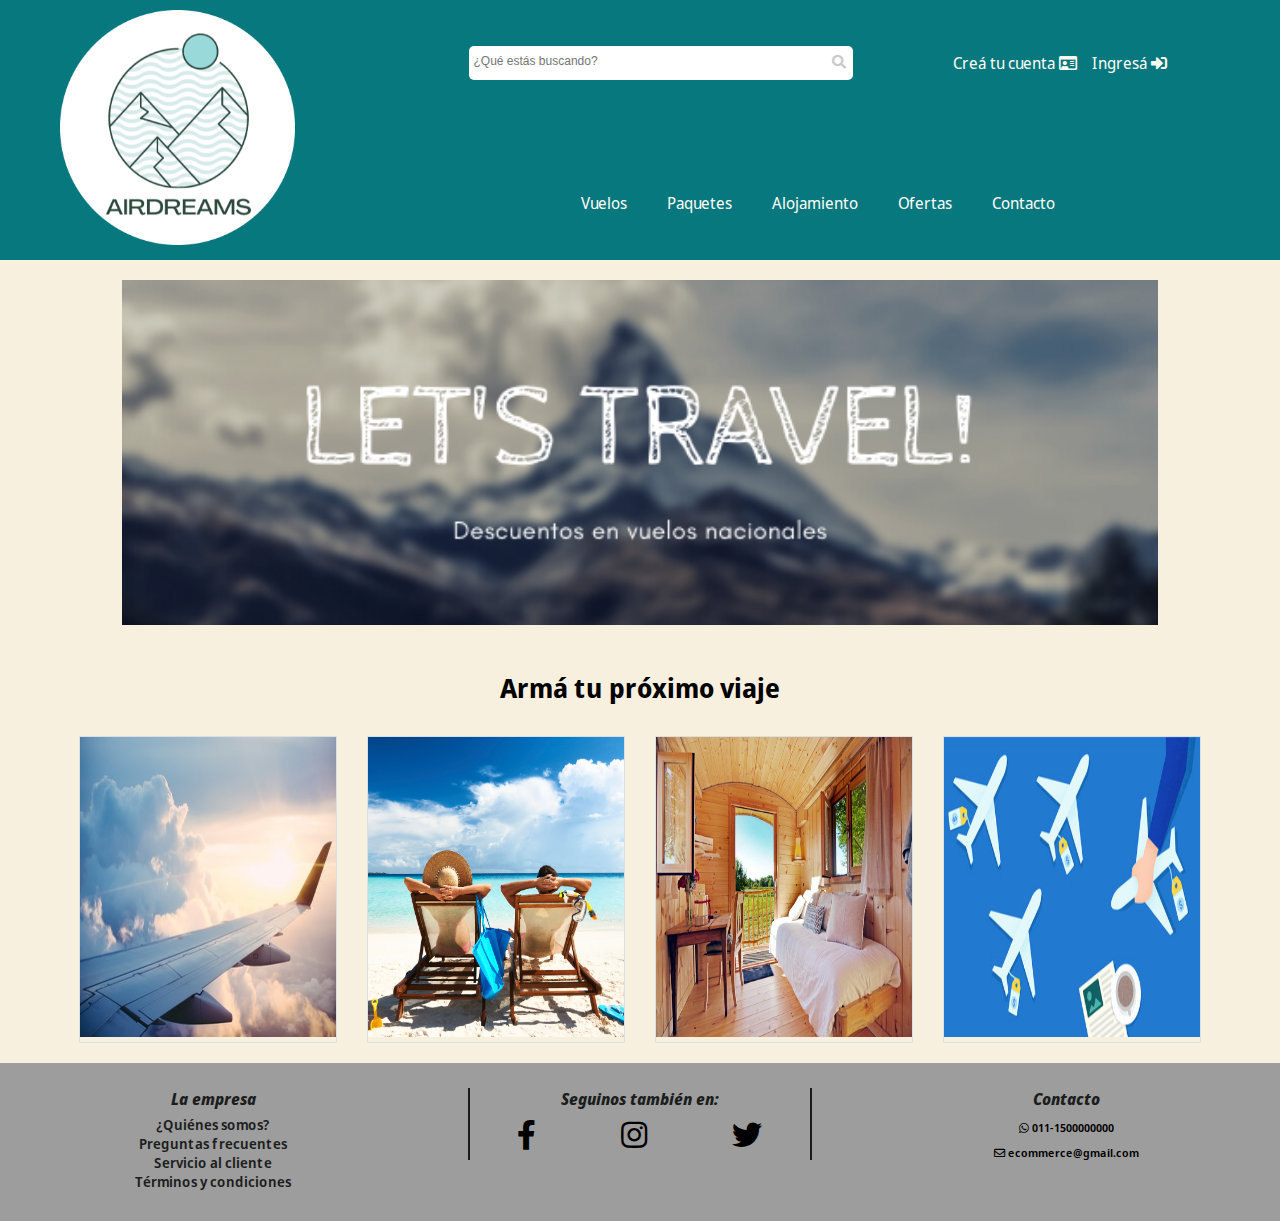
<file: views/index.html>
<!DOCTYPE html>
<html lang="en">
<head>
    <meta charset="UTF-8">
    <meta http-equiv="X-UA-Compatible" content="IE=edge">
    <meta name="viewport" content="width=device-width, initial-scale=1.0">
    <title>Home</title>
    <link rel="preconnect" href="https://fonts.googleapis.com">
    <link rel="preconnect" href="https://fonts.gstatic.com" crossorigin>
    <link href="https://fonts.googleapis.com/css2?family=Noto+Sans+Display:wght@100&display=swap" rel="stylesheet">
    <link href="https://cdnjs.cloudflare.com/ajax/libs/font-awesome/5.15.3/css/all.min.css" rel="stylesheet">
    <link rel="stylesheet" href= "../css/styles.css">
</head>
<body>

    <header> 
        
        <div class= "menu-container">
            <div class= "logo-container"><a href= "/"><img class= "logo" src= '../img/logo.png' alt= 'Logo'></a></div>
        
            <div class= "top-menu">     
            
                <form class="searcher" action="products/search" method="POST">
                    <input class="search-bar" name="search" type="text" placeholder="¿Qué estás buscando?">
                    <div class="lupa">
                        <button class="lupa button-search-bar" type="submit">
                            <i class="fas fa-search"></i>
                        </button> 
                    </div>
                </form>

                <nav class= "nav-header">
                    <ul class= "top-navbar">
                        <li><a href= "./register.html">Creá tu cuenta <i class="far fa-id-card"></i></a></li>
                        <li><a href= "./login.html">Ingresá <i class="fas fa-sign-in-alt"></i></a></li> 
                    </ul>   
                </nav>    
                
                <nav class= "categories-nav">
                    <ul class= "bottom-navbar" >
                        <li><a href= "#">Vuelos</a></li>
                        <li><a href= "#">Paquetes</a></li>
                        <li><a href= "#">Alojamiento</a></li>
                        <li><a href= "#">Ofertas</a></li>
                        <li><a href= "./contact.html">Contacto</a></li>
                    </ul>  
                </nav>
            </div> 
        </div>       
       
        <div class="burger-menu">
            <i class="fas fa-bars"></i>
        </div> 

    </header>

    <main class= "home-main">

        <div class= "banner-container"><img class= "banner" src= "../img/banner.png" alt= "Banner"></div>

        <h3 class= "h3-home"> Armá tu próximo viaje</h3>

        <section class="section-categories">
            <article class="category-box">
              <a href="#"><img class="imgProd" src="../img/flights.jpeg"></a>
              <p class="category-title flight">VUELOS</p>
            </article>
          
            <article class="category-box">
              <a href="#"><img class="imgProd" src="../img/package.jpg"></a>
              <p class="category-title package">PAQUETES</p>
            </article>
      
            <article class="category-box">
              <a href="#"><img class="imgProd" src="../img/accomodation.jpeg"></a>
              <p class="category-title accomodation">ALOJAMIENTOS</p>
            </article>
          
            <article class="category-box">
              <a href="#"><img class="imgProd" src="../img/sales.jpg"></a>
              <p class="category-title sale">OFERTAS</p>
            </article>
          </section>

    </main>
    
    <footer>  

        <section>
            <div class="about-us">
                <p>La empresa</p>
                <nav>
                    <ul>
                        <li><a href= "#">¿Quiénes somos?</a></li>
                        <li><a href= "#">Preguntas frecuentes</a></li>                        
                        <li><a href="#">Servicio al cliente</a></li>
                        <li><a href="#">Términos y condiciones</a></li>
                    </ul>
                </nav>
            </div>
        </section>

        <section>
            <div class="redes">
                <p>Seguinos también en:</p>
                <div class="social-media">
                    <i class="fab fa-facebook-f"></i>
                    <i class="fab fa-instagram"></i>
                    <i class="fab fa-twitter"></i>
                </div>
            </div>
        </section>

        <section>
            <div class="contact">
                <p>Contacto</p>
                <div class="whatsapp"><i class="fab fa-whatsapp"></i> 011-1500000000</div>
                <div class="email"><i class="far fa-envelope"></i> ecommerce@gmail.com</div>
            </div>
        </section>

    </footer>
    
</body>
</html>
</file>
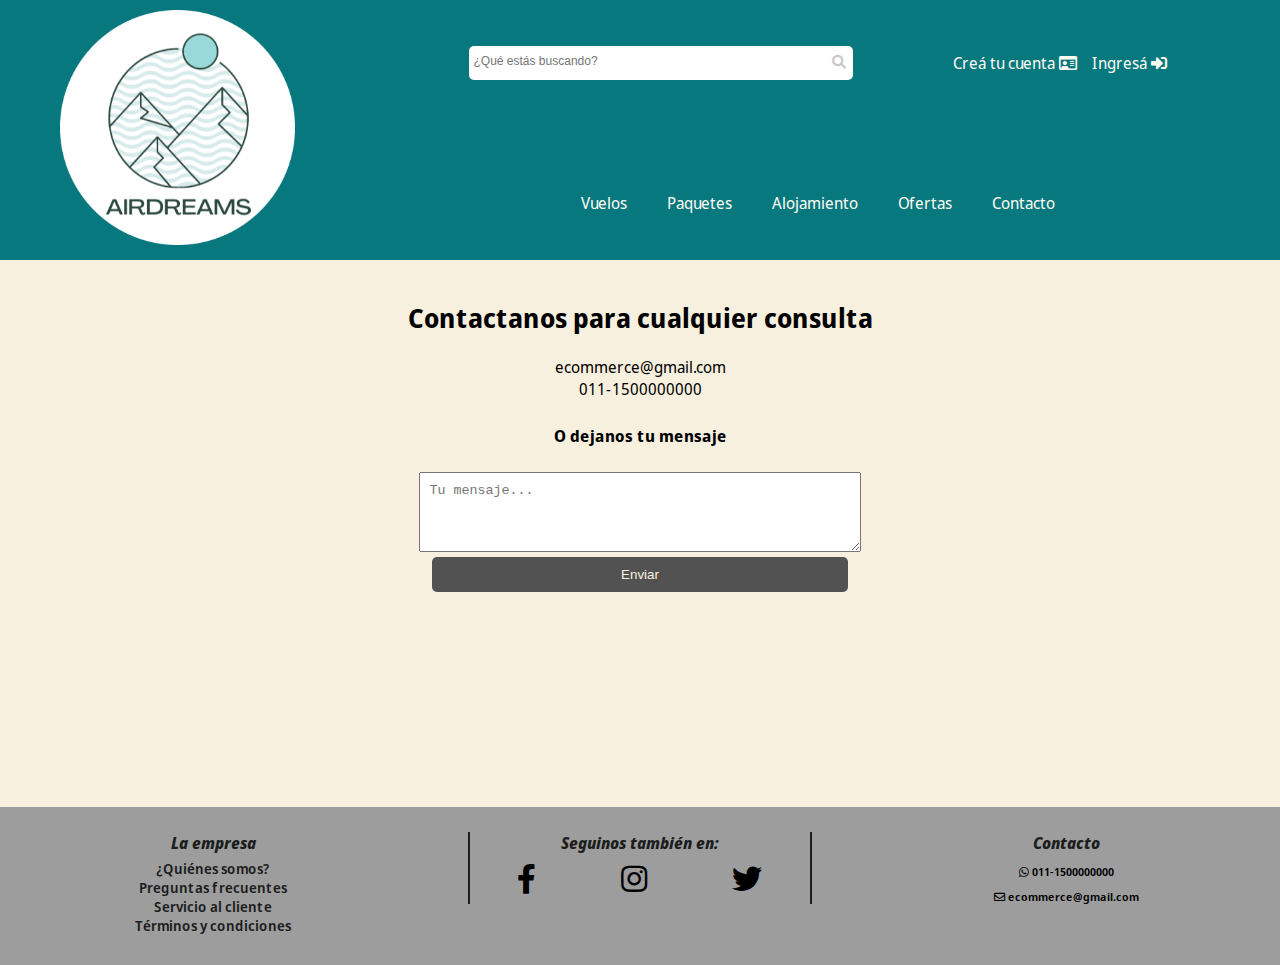
<file: views/contact.html>
<!DOCTYPE html>
<html lang="en">
<head>
    <meta charset="UTF-8">
    <meta http-equiv="X-UA-Compatible" content="IE=edge">
    <meta name="viewport" content="width=device-width, initial-scale=1.0">
    <title>Contacto</title>
    <link rel="preconnect" href="https://fonts.googleapis.com">
    <link rel="preconnect" href="https://fonts.gstatic.com" crossorigin>
    <link href="https://fonts.googleapis.com/css2?family=Noto+Sans+Display:wght@100&display=swap" rel="stylesheet">
    <link href="https://cdnjs.cloudflare.com/ajax/libs/font-awesome/5.15.3/css/all.min.css" rel="stylesheet">
    <link rel="stylesheet" href= "../css/styles.css">
</head>
<body>

    <header> 
        
        <div class= "menu-container">
            <div class= "logo-container"><a href= "./index.html"><img class= "logo" src= '../img/logo.png' alt= 'Logo'></a></div>
        
            <div class= "top-menu">     
            
                <form class="searcher" action="products/search" method="POST">
                    <input class="search-bar" name="search" type="text" placeholder="¿Qué estás buscando?">
                    <div class="lupa">
                        <button class="lupa button-search-bar" type="submit">
                            <i class="fas fa-search"></i>
                        </button> 
                    </div>
                </form>

                <nav class= "nav-header">
                    <ul class= "top-navbar">
                        <li><a href= "/">Creá tu cuenta <i class="far fa-id-card"></i></a></li>
                        <li><a href= "./login.html">Ingresá <i class="fas fa-sign-in-alt"></i></a></li> 
                    </ul>   
                </nav>    
                
                <nav class= "categories-nav">
                    <ul class= "bottom-navbar" >
                        <li><a href= "#">Vuelos</a></li>
                        <li><a href= "#">Paquetes</a></li>
                        <li><a href= "#">Alojamiento</a></li>
                        <li><a href= "#">Ofertas</a></li>
                        <li><a href= "#">Contacto</a></li>
                    </ul>  
                </nav>
            </div> 
        </div>       
       
        <div class="burger-menu">
            <i class="fas fa-bars"></i>
        </div> 

    </header>


    <main class= "main-contact">

        <h3 class= "h3-home">Contactanos para cualquier consulta</h3>
        <p>ecommerce@gmail.com</p>
        <p>011-1500000000</p>

        <h4>O dejanos tu mensaje</h2>

        <form class="form-contact" action="/contact" method="POST">
            <textarea class="msg-contact" placeholder="Tu mensaje..."></textarea>
            <div class="button-contact"><button type= "submit" class="form-submit-button">Enviar</button></div>
        </form>
        
        <div class= "iframe-contact">
            <iframe class= "iframe" src="https://www.google.com/maps/embed?pb=!1m23!1m12!1m3!1d10893.271969305348!2d-58.46167095027363!3d-34.561263870022316!2m3!1f0!2f0!3f0!3m2!1i1024!2i768!4f13.1!4m8!3e0!4m0!4m5!1s0x95bcb5d483c1cd67%3A0x8a1edb81ef235af6!2sAv.%20Cabildo%2C%20Buenos%20Aires!3m2!1d-34.5616403!2d-58.457633799999996!5e0!3m2!1ses!2sar!4v1636594354720!5m2!1ses!2sar" width="600" height="450" style="border:0;" allowfullscreen="" loading="lazy"></iframe>

        </div>

    </main>


    <footer>  

        <section>
            <div class="about-us">
                <p>La empresa</p>
                <nav>
                    <ul>
                        <li><a href= "#">¿Quiénes somos?</a></li>
                        <li><a href= "#">Preguntas frecuentes</a></li>                        
                        <li><a href="#">Servicio al cliente</a></li>
                        <li><a href="#">Términos y condiciones</a></li>
                    </ul>
                </nav>
            </div>
        </section>

        <section>
            <div class="redes">
                <p>Seguinos también en:</p>
                <div class="social-media">
                    <i class="fab fa-facebook-f"></i>
                    <i class="fab fa-instagram"></i>
                    <i class="fab fa-twitter"></i>
                </div>
            </div>
        </section>

        <section>
            <div class="contact">
                <p>Contacto</p>
                <div class="whatsapp"><i class="fab fa-whatsapp"></i> 011-1500000000</div>
                <div class="email"><i class="far fa-envelope"></i> ecommerce@gmail.com</div>
            </div>
        </section>

    </footer>
    
</body>
</html>
</file>
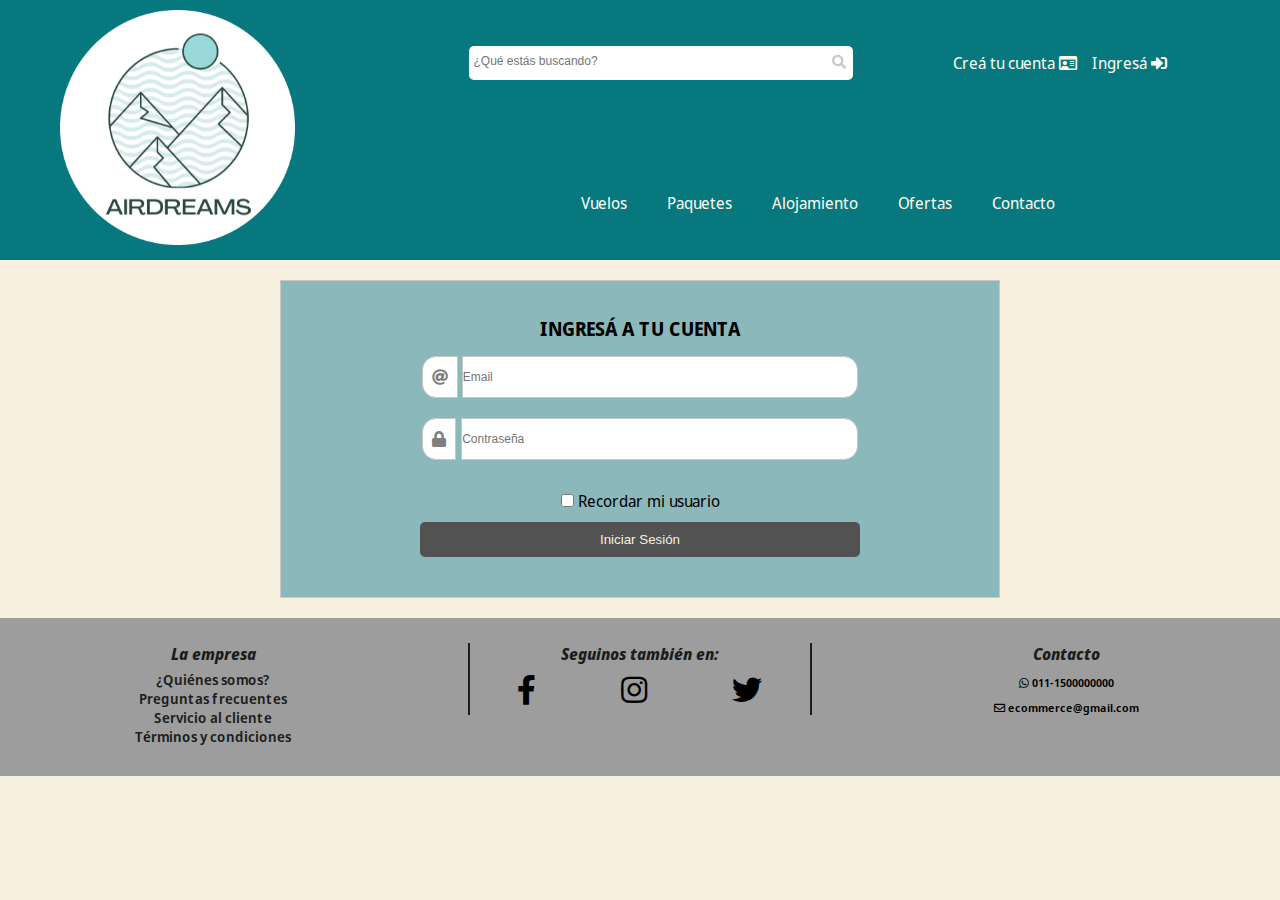
<file: views/login.html>
<!DOCTYPE html>
<html lang="en">
<head>
    <meta charset="UTF-8">
    <meta http-equiv="X-UA-Compatible" content="IE=edge">
    <meta name="viewport" content="width=device-width, initial-scale=1.0">
    <title>Log In</title>
    <link rel="preconnect" href="https://fonts.googleapis.com">
    <link rel="preconnect" href="https://fonts.gstatic.com" crossorigin>
    <link href="https://fonts.googleapis.com/css2?family=Noto+Sans+Display:wght@100&display=swap" rel="stylesheet">
    <link href="https://cdnjs.cloudflare.com/ajax/libs/font-awesome/5.15.3/css/all.min.css" rel="stylesheet">
    <link rel="stylesheet" href= "../css/styles.css">
</head>
<body>

    <header> 
        
        <div class= "menu-container">
            <div class= "logo-container"><a href= "./index.html"><img class= "logo" src= '../img/logo.png' alt= 'Logo'></a></div>
        
            <div class= "top-menu">     
            
                <form class="searcher" action="products/search" method="POST">
                    <input class="search-bar" name="search" type="text" placeholder="¿Qué estás buscando?">
                    <div class="lupa">
                        <button class="lupa button-search-bar" type="submit">
                            <i class="fas fa-search"></i>
                        </button> 
                    </div>
                </form>

                <nav class= "nav-header">
                    <ul class= "top-navbar">
                        <li><a href= "./register.html">Creá tu cuenta <i class="far fa-id-card"></i></a></li>
                        <li><a href= "/">Ingresá <i class="fas fa-sign-in-alt"></i></a></li> 
                    </ul>   
                </nav>    
                
                <nav class= "categories-nav">
                    <ul class= "bottom-navbar" >
                        <li><a href= "#">Vuelos</a></li>
                        <li><a href= "#">Paquetes</a></li>
                        <li><a href= "#">Alojamiento</a></li>
                        <li><a href= "#">Ofertas</a></li>
                        <li><a href= "./contact.html">Contacto</a></li>
                    </ul>  
                </nav>
            </div> 
        </div>       
       
        <div class="burger-menu">
            <i class="fas fa-bars"></i>
        </div> 

    </header>


    <main class="main-register">     
        
        <form action="/login" method="POST">          
            
            <div class="form-login">

                <h3 class="etiquetaRegister">INGRESÁ A TU CUENTA</h3>

                <div class="input-group">
                    <span><i class="fas fa-at"></i></span>
                    <input id="test-email" class="form-input" type="text" name= "email" placeholder="Email">
                </div>                
            
                <div class="input-group">
                    <span><i class="fas fa-lock"></i></span>
                    <input id="test-password" class="form-input" type="password" name= "password"  placeholder="Contraseña">
                </div>                

                <div class="checkbox-login">
                    <input type="checkbox"  name="remember_user"> Recordar mi usuario
                </div>

                <div class= "div-btn-registro">
                    <button class="form-submit-button" type="submit">Iniciar Sesión</button>
                </div>
            </div>
        </form>
    </main>

    <footer>  

        <section>
            <div class="about-us">
                <p>La empresa</p>
                <nav>
                    <ul>
                        <li><a href= "#">¿Quiénes somos?</a></li>
                        <li><a href= "#">Preguntas frecuentes</a></li>                        
                        <li><a href="#">Servicio al cliente</a></li>
                        <li><a href="#">Términos y condiciones</a></li>
                    </ul>
                </nav>
            </div>
        </section>

        <section>
            <div class="redes">
                <p>Seguinos también en:</p>
                <div class="social-media">
                    <i class="fab fa-facebook-f"></i>
                    <i class="fab fa-instagram"></i>
                    <i class="fab fa-twitter"></i>
                </div>
            </div>
        </section>

        <section>
            <div class="contact">
                <p>Contacto</p>
                <div class="whatsapp"><i class="fab fa-whatsapp"></i> 011-1500000000</div>
                <div class="email"><i class="far fa-envelope"></i> ecommerce@gmail.com</div>
            </div>
        </section>

    </footer>
    
</body>
</html>
</file>
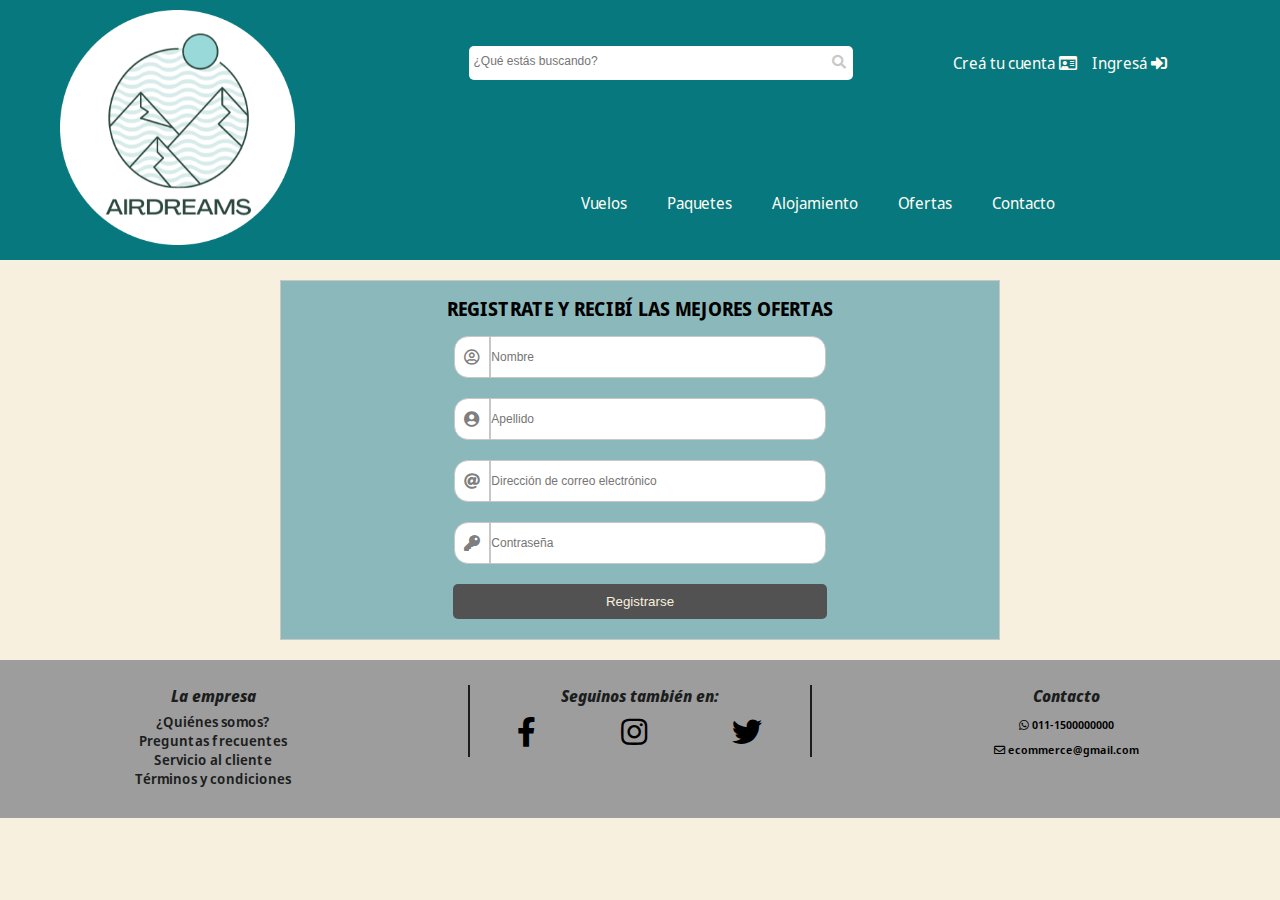
<file: views/register.html>
<!DOCTYPE html>
<html lang="en">
<head>    
    <meta charset="UTF-8">
    <meta http-equiv="X-UA-Compatible" content="IE=edge">
    <meta name="viewport" content="width=device-width, initial-scale=1.0">
    <title>Registro</title>
    <link rel="preconnect" href="https://fonts.googleapis.com">
    <link rel="preconnect" href="https://fonts.gstatic.com" crossorigin>
    <link href="https://fonts.googleapis.com/css2?family=Noto+Sans+Display:wght@100&display=swap" rel="stylesheet">
    <link href="https://cdnjs.cloudflare.com/ajax/libs/font-awesome/5.15.3/css/all.min.css" rel="stylesheet">
    <link rel="stylesheet" href= "../css/styles.css">
</head>
<body>

    <header> 
        
        <div class= "menu-container">
            <div class= "logo-container"><a href= "./index.html"><img class= "logo" src= '../img/logo.png' alt= 'Logo'></a></div>
        
            <div class= "top-menu">     
            
                <form class="searcher" action="products/search" method="POST">
                    <input class="search-bar" name="search" type="text" placeholder="¿Qué estás buscando?">
                    <div class="lupa">
                        <button class="lupa button-search-bar" type="submit">
                            <i class="fas fa-search"></i>
                        </button> 
                    </div>
                </form>

                <nav class= "nav-header">
                    <ul class= "top-navbar">
                        <li><a href= "/">Creá tu cuenta <i class="far fa-id-card"></i></a></li>
                        <li><a href= "./login.html">Ingresá <i class="fas fa-sign-in-alt"></i></a></li> 
                    </ul>   
                </nav>    
                
                <nav class= "categories-nav">
                    <ul class= "bottom-navbar" >
                        <li><a href= "#">Vuelos</a></li>
                        <li><a href= "#">Paquetes</a></li>
                        <li><a href= "#">Alojamiento</a></li>
                        <li><a href= "#">Ofertas</a></li>
                        <li><a href= "./contact.html">Contacto</a></li>
                    </ul>  
                </nav>
            </div> 
        </div>       
       
        <div class="burger-menu">
            <i class="fas fa-bars"></i>
        </div> 

    </header>
    
    <main class="main-register">
        
        <div class="contRegistro">
            <h3 class="etiquetaRegister">REGISTRATE Y RECIBÍ LAS MEJORES OFERTAS</h3>

            <form action="/register" method="POST" class="form-register" id="form-registro" enctype="multipart/form-data">

                <div class="input-group">
                    <span><i class="far fa-user-circle"></i></span>
                    <input type="text" name="first_name" class="form-input" id="first_name"
                        placeholder= "Nombre">                        
                </div>

                <div class="input-group">
                    <span><i class="fas fa-user-circle"></i></span>
                    <input type="text" name="last_name" class="form-input" id="last_name" placeholder= "Apellido">                        
                </div>

                <div class="input-group">
                    <span><i class="fas fa-at"></i></span>
                    <input type="email" name="email" class="form-input" id="email" placeholder="Dirección de correo electrónico">                        
                </div>

                <div class="input-group">
                    <span><i class="fas fa-key"></i></span>
                    <input type="password" name="password" class="form-input" id="password" placeholder="Contraseña">                        
                </div>

                <div class="div-btn-registro">
                    <button type="submit" class="form-submit-button">Registrarse</button>
                </div>
            </form>            
        </div>
    </main>

    <footer>  

        <section>
            <div class="about-us">
                <p>La empresa</p>
                <nav>
                    <ul>
                        <li><a href= "#">¿Quiénes somos?</a></li>
                        <li><a href= "#">Preguntas frecuentes</a></li>                        
                        <li><a href="#">Servicio al cliente</a></li>
                        <li><a href="#">Términos y condiciones</a></li>
                    </ul>
                </nav>
            </div>
        </section>

        <section>
            <div class="redes">
                <p>Seguinos también en:</p>
                <div class="social-media">
                    <i class="fab fa-facebook-f"></i>
                    <i class="fab fa-instagram"></i>
                    <i class="fab fa-twitter"></i>
                </div>
            </div>
        </section>

        <section>
            <div class="contact">
                <p>Contacto</p>
                <div class="whatsapp"><i class="fab fa-whatsapp"></i> 011-1500000000</div>
                <div class="email"><i class="far fa-envelope"></i> ecommerce@gmail.com</div>
            </div>
        </section>

    </footer>
    
</body>
</html>
</file>
<file: css/styles.css>
/* Estilos generales */

*{
    box-sizing: border-box;
    margin: 0 auto;
    padding: 0;    
}

body {
    font-family: 'Noto Sans Display';
    background-color: #F8F0DF
}

/* Header */

header{
    background-color: #07787e;
    color: #FEFBF3   
}

header .menu-container{
    display: flex
}

header .top-menu{
    display:flex;
    justify-content: space-around;
    align-items: center;
    width: 60%
}

header .logo-container{
    margin:0px;
    text-align: center;
    max-width: 50%;
    padding: 10px
}

header .logo{
    width: 70%
}

header .search-bar {
    background-color: white;
    border-radius: 50px;
    border: none;
    max-width: 500px;
    font-size: 12px;
    display: inline-block;
    width: 80%;
    line-height: 31px;
    outline: none
}

header .search-bar input {
    border: none;
}

header .searcher {
    background: white;
    position: relative;
    border-radius: 5px;
    width: 70%;
}

header .lupa i {
    cursor: pointer;
    color: #cac7c7fa
}

header .lupa {
    background: transparent;
    border: none;
    cursor: pointer;
    font-size: 14px;
    top: 0;
    right: 0;
    z-index: 2;
    padding-right: 3px;
    padding-top: 6px;
    padding-bottom: 6px;
    float: right;
}

header .button-search-bar {
    padding: 4px;
    padding-top: 2px;
    border: none;
    background-color: white;
}

header .nav-header, .categories-nav{
    display:none
}

header .nav-header li, .categories-nav li{    
    list-style-type: none
}

header .nav-header li a, .categories-nav li a{
    text-decoration: none;
    color: #FEFBF3;
    transition: all 450ms;
}

header .nav-header li a:hover, .categories-nav li a:hover{  
    color: #1c1d1d    
}

.burger-menu{
    display: block;
    text-align: center;
    font-size: 20px;
}

.burger-menu i {
    padding:10px;
    border-radius: 5px;
    background-color:#FEFBF3;    
    color: #9D9D9D;
    height: 40px;
    width: 40px;
    margin: 5px 0px 15px 0px;
}

/* Main */

.banner-container{
    text-align: center
}

.banner{
    width: 90%;
    margin: 20px 0px
}

.home-main {
    width: 90%;
    margin: 0px auto;
    padding-bottom: 10px;
    max-width: 1200px;
}

main .h3-home {
    text-align: center;
    color: black;
    margin: 20px 0;
    font-size: 26px;
}

main .imgProd{
    height: 300px
}

main section .category-box {
    width: 100%;
    position: relative;
}

main section .category-box a {
    transition: all 450ms 
}

main section .category-box:hover a {
    box-shadow: #202030;
}

.category-box img {
    width: 100%;
    transition: all 450ms 
}

.category-box {
    transition: all 450ms; 
    position: relative;
    border: 1px solid #D9DFE7;
}

.category-box:hover img {
    opacity: 0.5;
}

.category-box:hover .category-title{
    visibility: visible;
    opacity: 1;
}

.category-title {
    visibility: hidden;
    transition: all 150ms;
    font-size: 25px;
    font-weight: bold;
    position: absolute;
    left: 40px;
    bottom: 150px;
    color: black;
    font-weight: 180;
}

.flight {
    visibility: hidden;
    transition: all 150ms;
    font-size: 25px;
    font-weight: bold;
    position: absolute;
    left: 80px;
    bottom: 150px;
    color: black;
}

.package{
    visibility: hidden;
    transition: all 150ms;
    font-size: 25px;
    font-weight: bold;
    position: absolute;
    left: 90px;
    bottom: 150px;
    color: black;
}

.accomodation {
    visibility: hidden;
    transition: all 150ms;
    font-size: 25px;
    font-weight: bold;
    position: absolute;
    left: 70px;
    bottom: 150px;
    color: black;
}

.sale {
    visibility: hidden;
    transition: all 150ms;
    font-size: 25px;
    font-weight: bold;
    position: absolute;
    left: 80px;
    bottom: 150px;
    color: black;
}

/* Footer */

footer{
    background-color:#9D9D9D    
}

footer section {
    margin-top: 5px;
    margin-bottom: 5px;
    padding: 20px
}

footer p {
    text-align: center;
    font-size: 16px;
    font-weight: 800;
    color: #1c1d1d;
    font-style: italic
}

footer section nav{
    padding:5px;
}

footer section .about-us ul {
    padding-inline-start: 0;
    text-align:center;
}

footer section .about-us ul li {
    font-size: 14px;
    list-style-type: none;
    font-weight: 600   
}

footer section .about-us ul li a {
    text-decoration: none;
    color: #1c1d1d;
    transition: all 450ms;
}

footer section .about-us ul li a:hover{  
    color: #F8F0DF;
}

footer section .redes .social-media {
    font-size: 30px;
    display: flex;
    justify-content: space-around;
    padding: 5px;
}

footer section .redes .social-media i {
    padding: 5px;
}

footer section .contact .whatsapp,
.email {
    font-size: 70%;
    padding-top: 10px;
    text-align:center;
    font-weight: 600
}

footer section i:hover{  
    color: #F8F0DF;
}

footer section i{
    transition: all 450ms;
}


/* Register*/

.main-register {
    margin: 20px auto;
    max-width: 1200px;
}

.form-register {
    width: 80%;
}

.etiquetaRegister {
    text-align: center;
    padding: 15px
}

.contRegistro {
    width: 80%;
    border: solid 1px #c7c7c7;
    background-color: #8bb9bb;
}

.control-formulario-registro {
    margin: 5px 0px;
}

.input-group {
    display: flex;
    justify-content: center;
    padding-bottom: 20px;
}

.input-group span {
    padding: 9px;
    border: solid 1px #c7c7c7;
    background: white;
    border-top-left-radius: 14px;
    border-bottom-left-radius: 14px;
    color: #7b7b7bfa
}

.form-input {
    background-color: white;
    width: 90%;
    border-top-left-radius: 0px;
    border-bottom-left-radius: 0px;
    max-width: 600px;
    font-size: 12px;
    border: solid 1px #c7c7c7;
    border-top-right-radius: 14px;
    border-bottom-right-radius: 14px;
}

.div-btn-registro{
    text-align:center;
}


.form-submit-button {
    width: 100%;
    height: 35px;
    border-radius: 5px;
    margin-bottom: 20px;
    border: none;
    max-width: 500px;
    background-color: #535252 ; 
    color: #F8F0DF;
}

/* Log In*/


.form-login {    
    width: 80%;
    padding: 20px;
    border: solid 1px #c7c7c7;
    background-color: #8bb9bb
}

.checkbox-login{
    text-align: center;
    margin: 10px auto
}


/* Contact*/

.main-contact{
    width: 80%;
    padding: 20px;
    max-width: 1200px;  
}

.main-contact h4{
    text-align:center;
    margin: 25px auto
}

.main-contact p{
    text-align:center
}

.form-contact{
    text-align: center;
    margin: 20px auto
}

.msg-contact{
    padding: 10px;
    width: 80%;
    height: 80px;
}

.button-contact{
    width:80%
}

.iframe-contact{
    text-align:center;
    padding: 20px auto;
    width: 80%    
}

.iframe{
    max-width: 100%;
    height: auto
}




/* Configuraciones de resolucion: Celular-Tablet*/

@media (min-width: 375px){
    
    main .section-categories{
        display:flex;
        flex-wrap: wrap;
    }

    main .section-categories .category-box{
        max-width: 45%
    }

}

/* Configuraciones de resolucion: Tablet-Desktop*/

@media (min-width: 769px){

    .logo-container{
        max-width: 30%;
    }

    .top-menu{
        width: 70%;
        flex-wrap: wrap        
    }
       
    .burger-menu{
        display:none;
    }

    header .searcher{
        width: 50%
    }

    header .search-bar{
        padding-left: 5px
    }

    header .nav-header, .categories-nav{
        display: block           
    }

    header .nav-header .top-navbar{
        display: flex;
        justify-content: flex-end;
        margin: 0px 0px 0px 15px          
    }

    header .nav-header .top-navbar li{
        margin: 0px 0px 0px 15px 
    }    
    
    header  .top-navbar li{
        margin: 5px
    }

    .categories-nav{
        margin: 0px 15px
    }

    .bottom-navbar{
        display: flex;       
    }
    
    .bottom-navbar li{
        margin: 20px 20px 0px
    }

    /* Main */  
    
    main .section-categories{
        display:flex;
        flex-wrap: nowrap;
    }

    main .section-categories .category-box{
        max-width: 23%; 
        margin:10px 15px;  
    }

    
    /* Footer */

    footer {
        display: flex;
        justify-content: space-between;
    }

    footer section {
        width: 30%;
    }

    footer section .redes {
        border-left: 2px solid #1c1d1d;
        border-right: 2px solid #1c1d1d;
    }

    /* Register */

    .contRegistro {
        width: 60%;
        border: solid 1px #c7c7c7;
        background-color: #8bb9bb;
    }

    .input-group {
        max-width: 65%
    }

    .form-submit-button{
        max-width: 65%
    }

    .form-login{
        width: 60%
    }

    /* Contact */

    .msg-contact{
        width: 45%;
    }

    .button-contact{
        width:65%
    }

}




/* Configuraciones de resolucion: Desktop*/

@media (min-width: 1023px){

}
</file>
